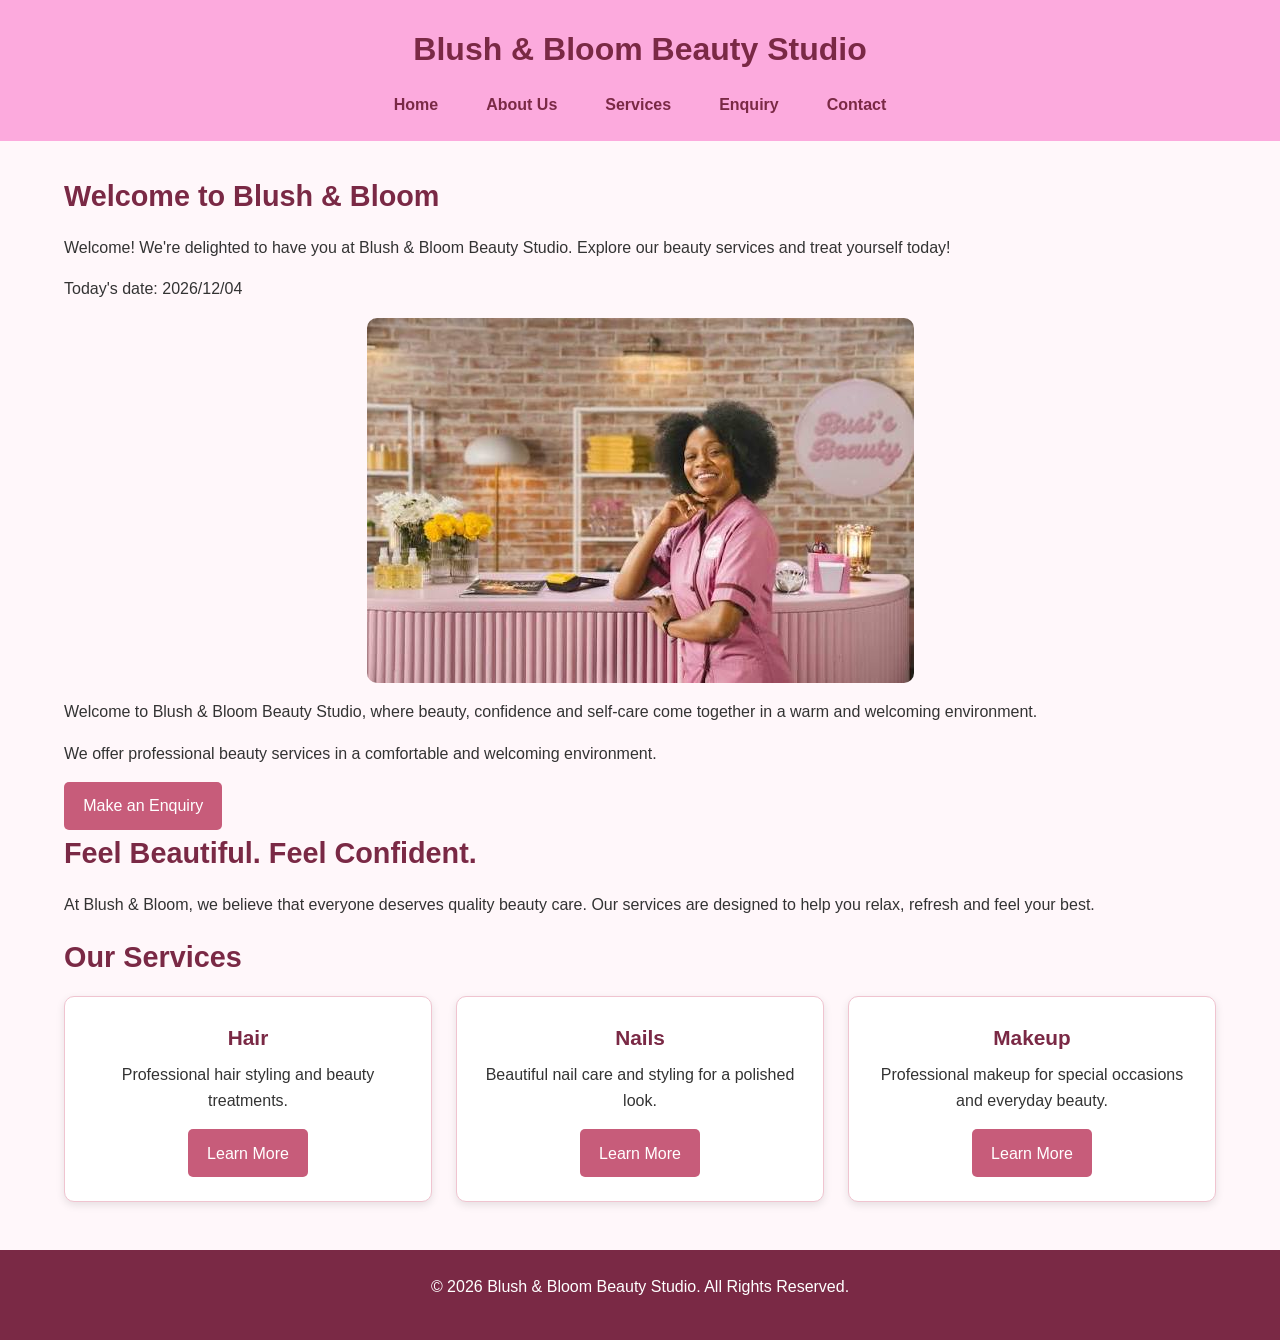
<file: index.html>
<!DOCTYPE html>
<html lang="en">

<head>
    <meta charset="UTF-8">
    <meta name="viewport" content="width=device-width, initial-scale=1.0">

    <title>Blush & Bloom Beauty Studio</title>
    <meta name="description" content="Discover Blush & Bloom Beauty Studio in South Africa. Explore professional hair styling, nail care and makeup services in a welcoming beauty studio.">

<meta name="keywords" content="Blush and Bloom, beauty salon, hair styling, nail care, makeup, beauty treatments">

<meta name="author" content="Blush & Bloom Beauty Studio">

    <!-- Connects this page to our CSS -->
    <link rel="stylesheet" href="css/style.css">
</head>

<body>

    <!-- Header -->
    <header>
        <h1>Blush & Bloom Beauty Studio</h1>

        <!-- Navigation -->
        <nav>
            <ul>
                <li><a href="index.html">Home</a></li>
                <li><a href="about.html">About Us</a></li>
                <li><a href="services.html">Services</a></li>
                <li><a href="enquiry.html">Enquiry</a></li>
                <li><a href="contact.html">Contact</a></li>
            </ul>
        </nav>
    </header>


    <!-- Main content -->
    <main>

        <!-- Welcome -->
        <section>
            <h2>Welcome to Blush & Bloom</h2>
            <p id="dynamic-message"></p>
            <p id="current-date"></p>
           <img src="images/salon.jpg" alt="Professional beauty salon interior at Blush and Bloom Beauty Studio">

         <p>
    Welcome to Blush & Bloom Beauty Studio, where beauty,
    confidence and self-care come together in a warm and
    welcoming environment.
</p>


            <p>
                We offer professional beauty services in a comfortable
                and welcoming environment.
            </p>

            <a href="enquiry.html" class="btn">Make an Enquiry</a>
        </section>


        <!-- About -->
        <section>
            <h2>Feel Beautiful. Feel Confident.</h2>

            <p>
                At Blush & Bloom, we believe that everyone deserves
                quality beauty care. Our services are designed to help
                you relax, refresh and feel your best.
            </p>
        </section>


        <!-- Services -->
        <section>

            <h2>Our Services</h2>

            <div class="services-container">

                <div class="service-card">
                    <h3>Hair</h3>

                    <p>
                        Professional hair styling and beauty treatments.
                    </p>

                    <a href="services.html" class="btn">Learn More</a>
                </div>


                <div class="service-card">
                    <h3>Nails</h3>

                    <p>
                        Beautiful nail care and styling for a polished look.
                    </p>

                    <a href="services.html" class="btn">Learn More</a>
                </div>


                <div class="service-card">
                    <h3>Makeup</h3>

                    <p>
                        Professional makeup for special occasions and
                        everyday beauty.
                    </p>

                    <a href="services.html" class="btn">Learn More</a>
                </div>

            </div>

        </section>

    </main>


    <!-- Footer -->
    <footer>
        <p>&copy; 2026 Blush & Bloom Beauty Studio. All Rights Reserved.</p>
    </footer>
<script src="js/script.js"></script>
</body>
</html>
</file>
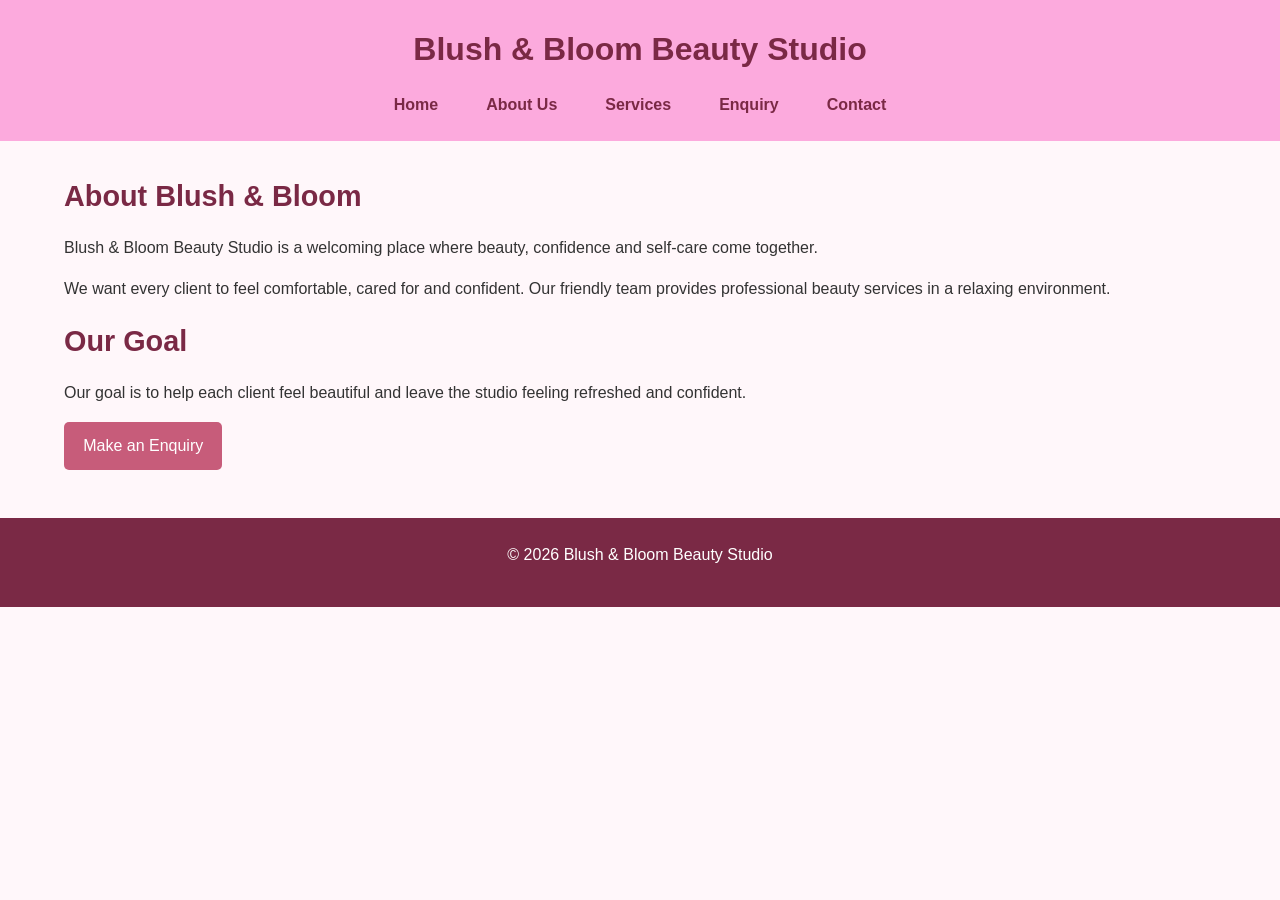
<file: about.html>
<!DOCTYPE html>
<html lang="en">

<head>
    <meta charset="UTF-8">
    <meta name="viewport" content="width=device-width, initial-scale=1.0">

    <title>About Us | Blush & Bloom Beauty Studio</title>
<meta name="description" content="Learn about Blush & Bloom Beauty Studio, our values, our passion for beauty and our commitment to quality beauty services.">

<meta name="keywords" content="about Blush and Bloom, beauty studio, beauty care, professional beauty services">

<meta name="author" content="Blush & Bloom Beauty Studio">
    <!-- Connects this page to the website's CSS -->
    <link rel="stylesheet" href="css/style.css">
</head>

<body>

    <!-- Header and navigation -->
    <header>
        <h1>Blush & Bloom Beauty Studio</h1>

        <nav>
            <ul>
                <li><a href="index.html">Home</a></li>
                <li><a href="about.html">About Us</a></li>
                <li><a href="services.html">Services</a></li>
                <li><a href="enquiry.html">Enquiry</a></li>
                <li><a href="contact.html">Contact</a></li>
            </ul>
        </nav>
    </header>

    <!-- About page content -->
    <main>
        <section>
            <h2>About Blush & Bloom</h2>

            <p>
                Blush & Bloom Beauty Studio is a welcoming place where
                beauty, confidence and self-care come together.
            </p>

            <p>
                We want every client to feel comfortable, cared for and
                confident. Our friendly team provides professional
                beauty services in a relaxing environment.
            </p>

            <h2>Our Goal</h2>

            <p>
                Our goal is to help each client feel beautiful and leave
                the studio feeling refreshed and confident.
            </p>

            <a href="enquiry.html" class="btn">Make an Enquiry</a>
        </section>
    </main>

    <!-- Footer -->
    <footer>
        <p>&copy; 2026 Blush & Bloom Beauty Studio</p>
    </footer>
<script src="js/script.js"></script>
</body>
</html>
</file>
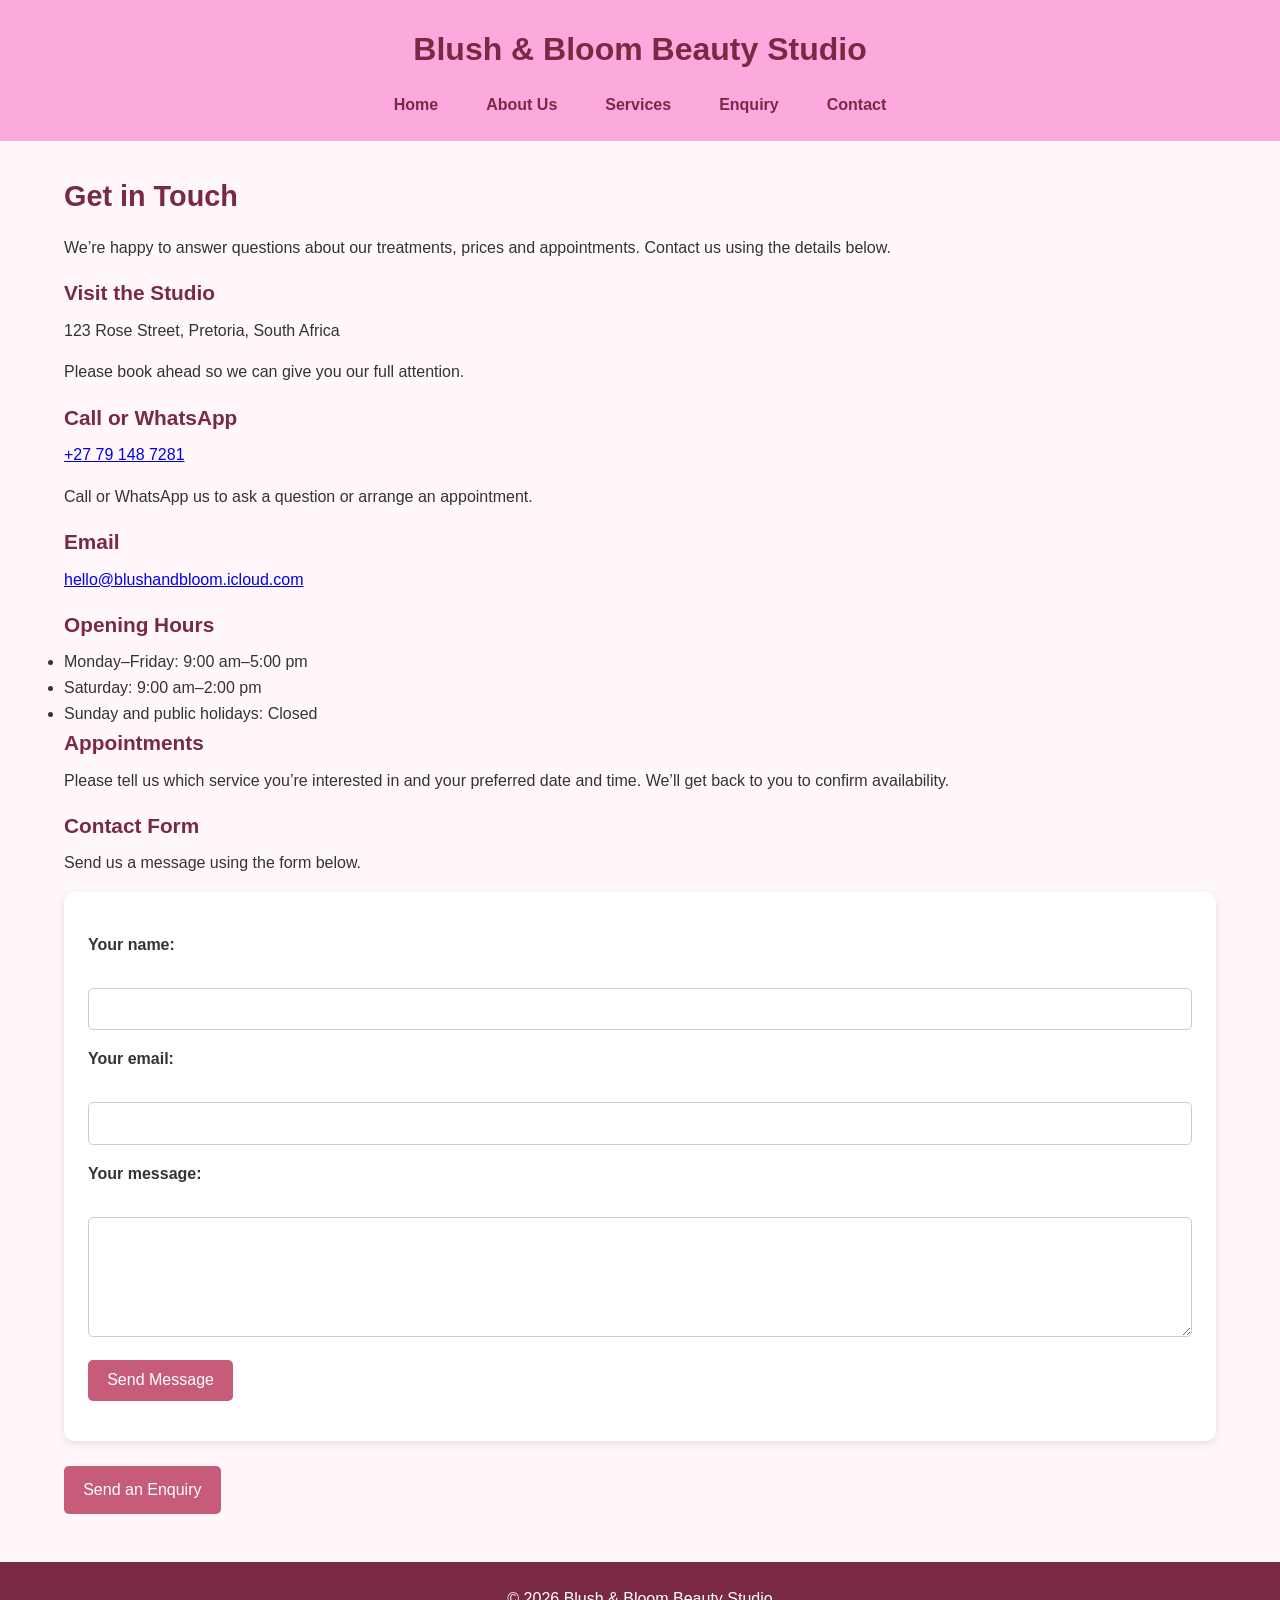
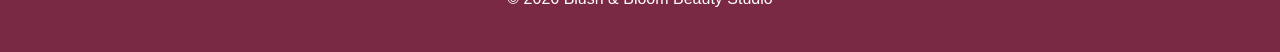
<file: contact.html>
<!DOCTYPE html>
<html lang="en">

<head>
    <meta charset="UTF-8">
    <meta name="viewport" content="width=device-width, initial-scale=1.0">
    <title>Contact | Blush & Bloom Beauty Studio</title>
    <meta name="description" content="Get in touch with Blush & Bloom Beauty Studio for beauty service enquiries, appointments and customer support.">

<meta name="keywords" content="contact Blush and Bloom, beauty salon contact, beauty appointments, beauty studio">

<meta name="author" content="Blush & Bloom Beauty Studio">

    <!-- Connects this page to the website's CSS -->
    <link rel="stylesheet" href="css/style.css">
</head>

<body>

    <!-- Header and navigation -->
    <header>
        <h1>Blush & Bloom Beauty Studio</h1>

        <nav>
            <ul>
                <li><a href="index.html">Home</a></li>
                <li><a href="about.html">About Us</a></li>
                <li><a href="services.html">Services</a></li>
                <li><a href="enquiry.html">Enquiry</a></li>
                <li><a href="contact.html">Contact</a></li>
            </ul>
        </nav>
    </header>

<!-- Contact information -->
<main>
    <section>
        <h2>Get in Touch</h2>

        <p>
            We’re happy to answer questions about our treatments,
            prices and appointments. Contact us using the details below.
        </p>

        <h3>Visit the Studio</h3>
        <p>123 Rose Street, Pretoria, South Africa</p>
        <p>Please book ahead so we can give you our full attention.</p>

        <h3>Call or WhatsApp</h3>
        <p><a href="tel:+27 79 148 7281">+27 79 148 7281</a></p>
        <p>Call or WhatsApp us to ask a question or arrange an appointment.</p>

        <h3>Email</h3>
        <p>
            <a href="mailto:hello@blushandbloom.icloud.com">
                hello@blushandbloom.icloud.com
            </a>
        </p>

        <h3>Opening Hours</h3>
        <ul>
            <li>Monday–Friday: 9:00 am–5:00 pm</li>
            <li>Saturday: 9:00 am–2:00 pm</li>
            <li>Sunday and public holidays: Closed</li>
        </ul>

        <h3>Appointments</h3>
        <p>
            Please tell us which service you’re interested in and
            your preferred date and time. We’ll get back to you to
            confirm availability.
        </p>

        <h3>Contact Form</h3>
        <p>Send us a message using the form below.</p>

        <form id="contact-form">
            <p>
                <label for="contact-name">Your name:</label><br>
                <input type="text" id="contact-name" required>
            </p>

            <p>
                <label for="contact-email">Your email:</label><br>
                <input type="email" id="contact-email" required>
            </p>

            <p>
                <label for="contact-message">Your message:</label><br>
                <textarea id="contact-message" rows="5" required></textarea>
            </p>

            <button type="submit" class="btn">Send Message</button>

            <p id="contact-feedback"></p>
        </form>

        <br>
        <a href="enquiry.html" class="btn">Send an Enquiry</a>
    </section>
</main>

        <!-- Footer -->
    <footer>
        <p>&copy; 2026 Blush & Bloom Beauty Studio</p>
    </footer>
<script src="js/script.js"></script>
</body>
</html>
</file>
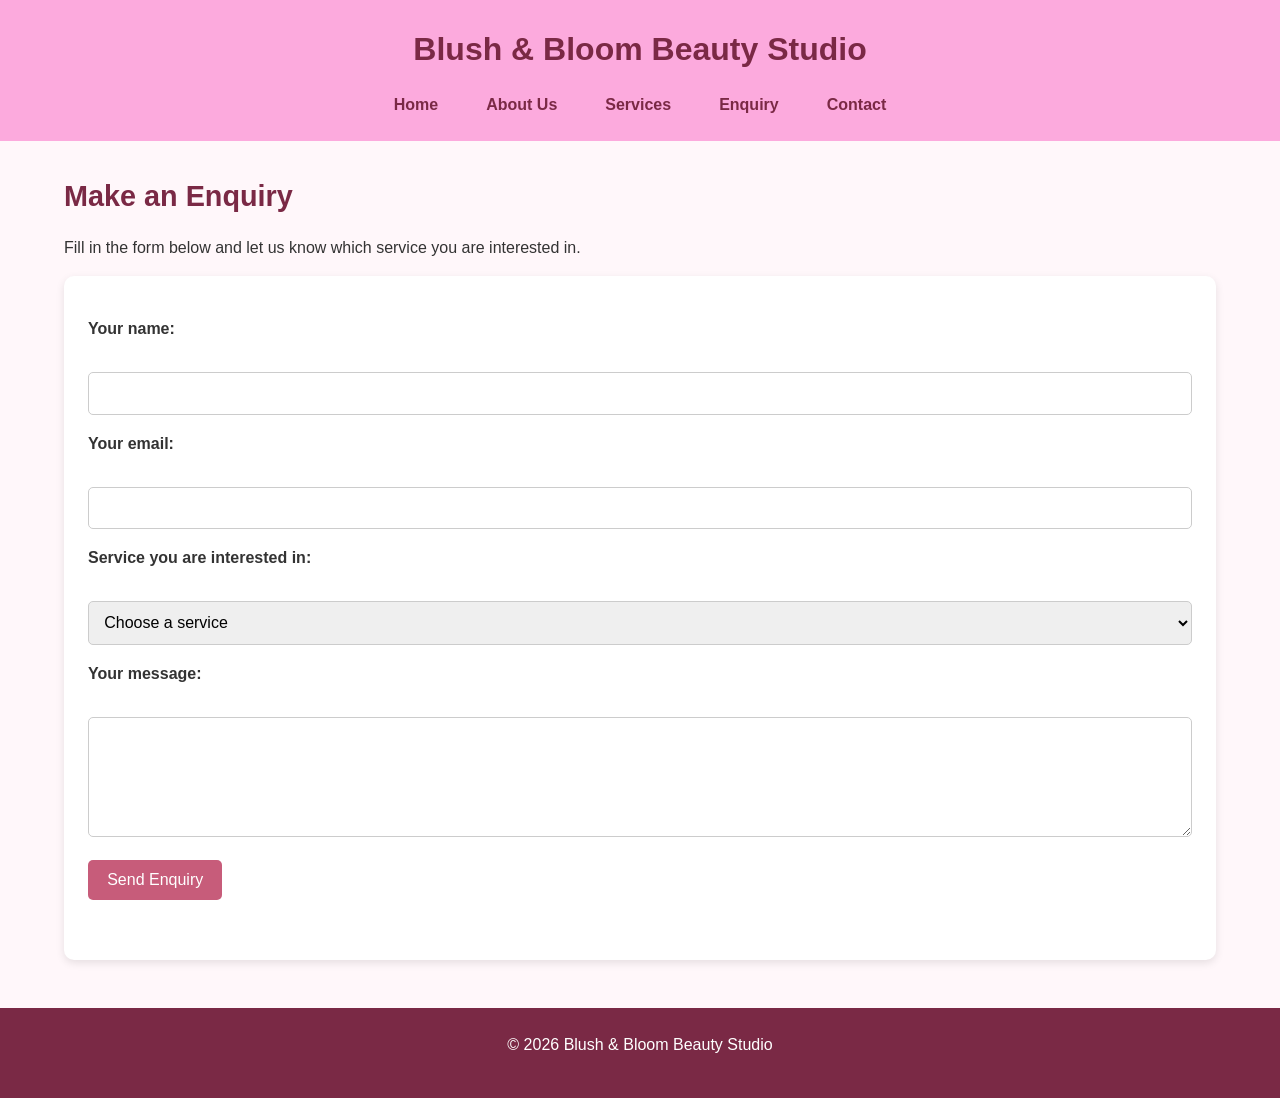
<file: enquiry.html>
<!DOCTYPE html>
<html lang="en">

<head>
    <meta charset="UTF-8">
    <meta name="viewport" content="width=device-width, initial-scale=1.0">

    <title>Enquiry | Blush & Bloom Beauty Studio</title>
<meta name="description" content="Contact Blush & Bloom Beauty Studio to enquire about our beauty treatments, appointments and services.">

<meta name="keywords" content="beauty salon enquiry, beauty appointments, contact beauty studio, Blush and Bloom">

<meta name="author" content="Blush & Bloom Beauty Studio">
    <!-- Connects this page to the website's CSS -->
    <link rel="stylesheet" href="css/style.css">
</head>

<body>

    <!-- Header and navigation -->
    <header>
        <h1>Blush & Bloom Beauty Studio</h1>

        <nav>
            <ul>
                <li><a href="index.html">Home</a></li>
                <li><a href="about.html">About Us</a></li>
                <li><a href="services.html">Services</a></li>
                <li><a href="enquiry.html">Enquiry</a></li>
                <li><a href="contact.html">Contact</a></li>
            </ul>
        </nav>
    </header>

    <!-- Enquiry form -->
    <main>
        <section>
            <h2>Make an Enquiry</h2>

            <p>
                Fill in the form below and let us know which service
                you are interested in.
            </p>

       
<form id="enquiry-form" action="#" method="post">

    <p>
        <label for="name">Your name:</label><br>
        <input type="text" id="name" name="name" required>
    </p>

    <p>
        <label for="email">Your email:</label><br>
        <input type="email" id="email" name="email" required>
    </p>

    <p>
        <label for="service">Service you are interested in:</label><br>
        <select id="service" name="service" required>
            <option value="">Choose a service</option>
            <option value="facial">Facial</option>
            <option value="makeup">Makeup</option>
            <option value="nails">Nails</option>
        </select>
    </p>

    <p>
        <label for="message">Your message:</label><br>
        <textarea id="message" name="message" rows="5" required></textarea>
    </p>

    <button type="submit" class="btn">Send Enquiry</button>

    <p id="form-feedback" style="font-weight: bold; padding: 10px;"></p>

</form>

        </section>
    </main>

    <!-- Footer -->
    <footer>
        <p>&copy; 2026 Blush & Bloom Beauty Studio</p>
    </footer>
<script src="js/script.js"></script>
</body>
</html>
</file>
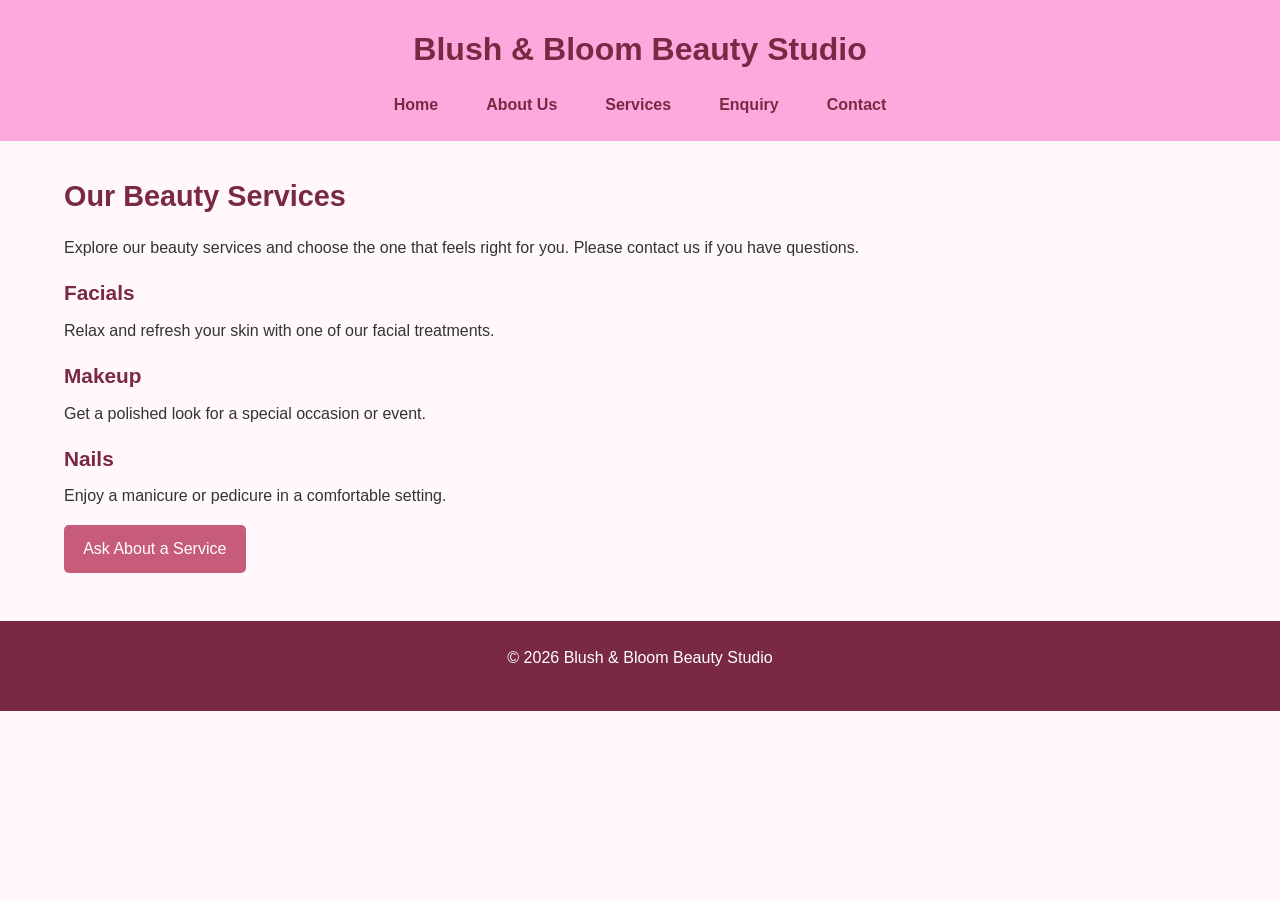
<file: services.html>
<!DOCTYPE html>
<html lang="en">

<head>
    <meta charset="UTF-8">
    <meta name="viewport" content="width=device-width, initial-scale=1.0">

    <title>Services | Blush & Bloom Beauty Studio</title>
    <meta name="description" content="Explore the beauty services offered at Blush & Bloom Beauty Studio, including professional hair styling, nail care and makeup.">

<meta name="keywords" content="beauty services, hair styling, nail salon, makeup services, beauty treatments">

<meta name="author" content="Blush & Bloom Beauty Studio">

    <!-- Connects this page to the website's CSS -->
    <link rel="stylesheet" href="css/style.css">
</head>

<body>

    <!-- Header and navigation -->
    <header>
        <h1>Blush & Bloom Beauty Studio</h1>

        <nav>
            <ul>
                <li><a href="index.html">Home</a></li>
                <li><a href="about.html">About Us</a></li>
                <li><a href="services.html">Services</a></li>
                <li><a href="enquiry.html">Enquiry</a></li>
                <li><a href="contact.html">Contact</a></li>
            </ul>
        </nav>
    </header>

    <!-- Services page content -->
    <main>
        <section>
            <h2>Our Beauty Services</h2>

            <p>
                Explore our beauty services and choose the one that feels
                right for you. Please contact us if you have questions.
            </p>

            <h3>Facials</h3>
            <p>Relax and refresh your skin with one of our facial treatments.</p>

            <h3>Makeup</h3>
            <p>Get a polished look for a special occasion or event.</p>

            <h3>Nails</h3>
            <p>Enjoy a manicure or pedicure in a comfortable setting.</p>

            <a href="enquiry.html" class="btn">Ask About a Service</a>
        </section>
    </main>

    <!-- Footer -->
    <footer>
        <p>&copy; 2026 Blush & Bloom Beauty Studio</p>
    </footer>
<script src="js/script.js"></script>
</body>
</html>
</file>
<file: css/style.css>
/* Main styling and responsive layout for Blush & Bloom Beauty Studio. */
/*  BASIC STYLING */

* {
    box-sizing: border-box;
    margin: 0;
    padding: 0;
}

body {
    font-family: Arial, sans-serif;
    font-size: 1rem;
    line-height: 1.6;
    color: #333;
    background-color: #fff7fa;
}

main {
    width: 90%;
    max-width: 1200px;
    margin: 2rem auto;
}

h1,
h2,
h3 {
    color: #7a2945;
}

h1 {
    font-size: 2rem;
    margin-bottom: 0.5rem;
}

h2 {
    font-size: 1.8rem;
    margin-bottom: 1rem;
}

h3 {
    font-size: 1.3rem;
    margin-bottom: 0.5rem;
}

p {
    margin-bottom: 1rem;
}


/*HEADER */

header {
    background-color: #fcaadd;
    padding: 1.5rem 5%;
    text-align: center;
}


/* NAVIGATION */

nav ul {
    list-style: none;
    display: flex;
    justify-content: center;
    align-items: center;
    gap: 1rem;
    flex-wrap: wrap;
    margin-top: 1rem;
}

nav a {
    text-decoration: none;
    color: #7a2945;
    font-weight: bold;
    padding: 0.6rem 1rem;
    border-radius: 5px;
}

nav a:hover {
    background-color: white;
    color: #c75c7a;
}


/* IMAGES */

img {
    max-width: 100%;
    height: auto;
    display: block;
    margin: 1rem auto;
    border-radius: 10px;
}


/*SERVICES */

.services-container {
    display: grid;
    grid-template-columns: repeat(3, 1fr);
    gap: 1.5rem;
}

.service-card {
    background-color: white;
    padding: 1.5rem;
    border: 1px solid #f0c4d0;
    border-radius: 10px;
    box-shadow: 0 3px 8px rgba(0, 0, 0, 0.1);
    text-align: center;
}

.service-card:hover {
    transform: translateY(-3px);
}


/* BUTTONS */

button,
.btn {
    display: inline-block;
    background-color: #c75c7a;
    color: white;
    border: none;
    padding: 0.7rem 1.2rem;
    border-radius: 5px;
    text-decoration: none;
    cursor: pointer;
    font-size: 1rem;
}

button:hover,
.btn:hover {
    background-color: #7a2945;
}


/* FORMS */

form {
    background-color: white;
    padding: 1.5rem;
    border-radius: 10px;
    box-shadow: 0 3px 8px rgba(0, 0, 0, 0.1);
}

label {
    display: block;
    margin-top: 1rem;
    margin-bottom: 0.3rem;
    font-weight: bold;
}

input,
textarea,
select {
    width: 100%;
    padding: 0.7rem;
    border: 1px solid #ccc;
    border-radius: 5px;
    font-size: 1rem;
}

textarea {
    min-height: 120px;
    resize: vertical;
}
/* FOOTER */

footer {
    background-color: #7a2945;
    color: white;
    text-align: center;
    padding: 1.5rem;
    margin-top: 3rem;
}


/* 
   TABLET RESPONSIVE DESIGN */

@media screen and (max-width: 768px) {

    .services-container {
        grid-template-columns: repeat(2, 1fr);
    }

    nav ul {
        gap: 0.5rem;
    }

    h1 {
        font-size: 1.7rem;
    }
}


/* 
   MOBILE RESPONSIVE DESIGN
  */

@media screen and (max-width: 480px) {

    body {
        font-size: 0.95rem;
    }

    main {
        width: 94%;
    }

    nav ul {
        flex-direction: column;
        gap: 0.3rem;
    }

    .services-container {
        grid-template-columns: 1fr;
    }

    h1 {
        font-size: 1.5rem;
    }

    h2 {
        font-size: 1.5rem;
    }
}
</file>
